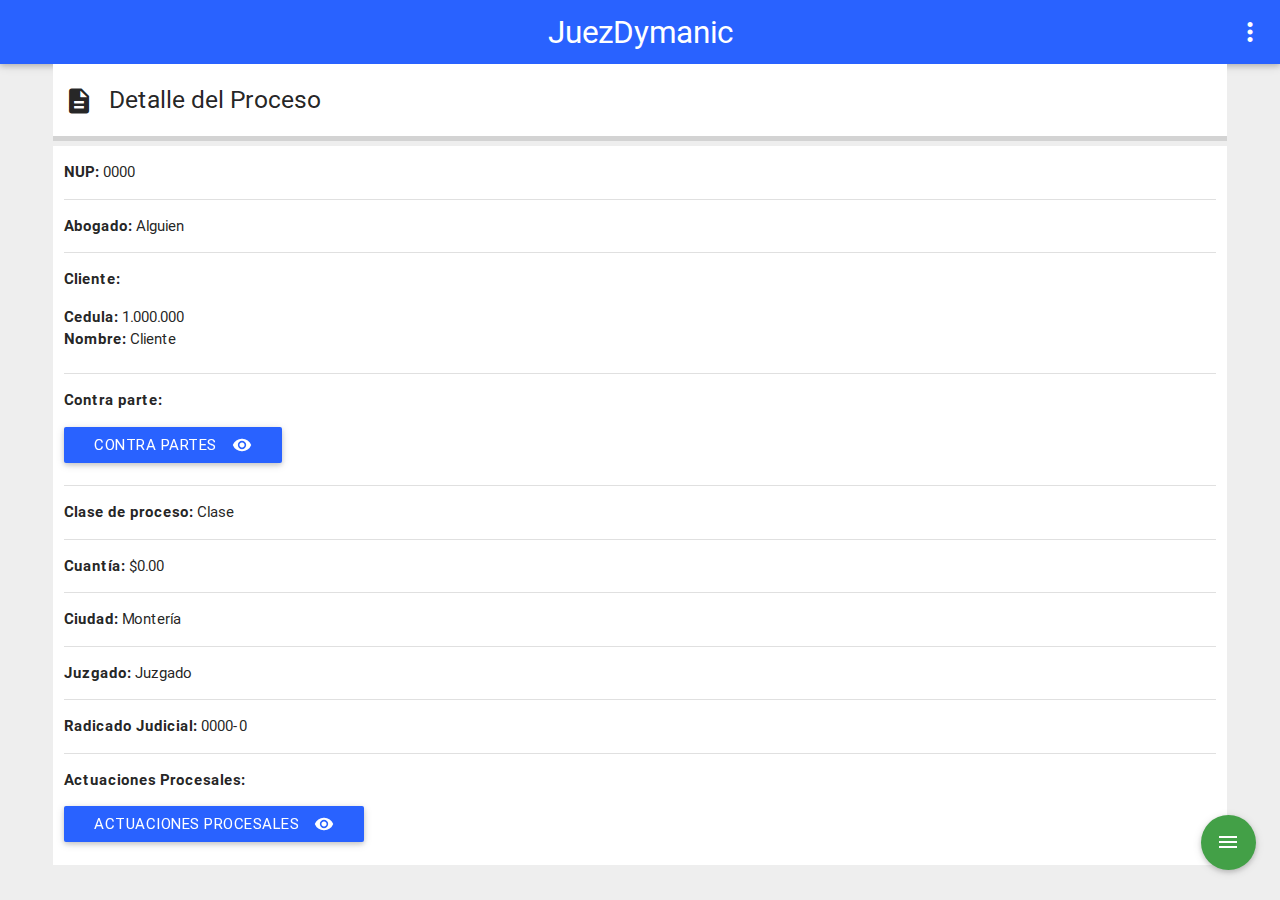
<file: detalle.html>
<!DOCTYPE html>
<html lang="es">
<head>
  <title>Detalle</title>
  <meta charset="utf-8"/>
  <!--Import Google Icon Font-->
  <link href="http://fonts.googleapis.com/icon?family=Material+Icons" rel="stylesheet"/>
  <!--Import materialize.css-->
  <link type="text/css" rel="stylesheet" href="css/materialize.css"  media="screen,projection"/>
  <link type="text/css" rel="stylesheet" href="css/mycss.css"  media="screen,projection"/>

  <!--Let browser know website is optimized for mobile-->
  <meta name="viewport" content="width=device-width, initial-scale=1.0"/>
</head>
<body class="grey lighten-3">
  <header>
    <nav>
      <div class="nav-wrapper blue accent-4">
        <a href="#" class="brand-logo center">JuezDymanic</a>
        <ul id="nav-mobile" class="right">
          <li>
            <a href="#" class="dropdown-button" data-activates="opciones"><i class="material-icons">more_vert</i></a>
          </li>
        </ul>
        <ul id='opciones' class='dropdown-content'>
          <li><a href="#" class="grey-text text-darken-4">Salir</a></li>
        </ul>
      </div>
    </nav>
  </header>

  <div class="container">
    <div class="row">
      
        <div class="col s12 titulo valign-wrapper white">
          <h5 class="valign center-align"><i class="material-icons left small">description</i>Detalle del Proceso</h5>        
        </div>

        <div class="col s12 white">
          <p><b>NUP: </b>0000</p>
          <div class="divider"></div>
          <p><b>Abogado: </b>Alguien</p>
          <div class="divider"></div>
          <p><b>Cliente: </b></p>
          <spam><b>Cedula: </b>1.000.000</spam><br>
          <spam><b>Nombre: </b>Cliente</spam><br><br>
          <div class="divider"></div>
          <p><b>Contra parte: </b></p>
          <a class="waves-effect waves-light btn blue accent-4" href="contraparte.html"><i class="material-icons right">visibility</i>Contra Partes</a><br><br>
          <div class="divider"></div>
          <p><b>Clase de proceso: </b>Clase</p>
          <div class="divider"></div>
          <p><b>Cuantía: </b>$0.00</p>
          <div class="divider"></div>
          <p><b>Ciudad: </b>Montería</p>
          <div class="divider"></div>
          <p><b>Juzgado: </b>Juzgado</p>
          <div class="divider"></div>
          <p><b>Radicado Judicial: </b>0000-0</p>
          <div class="divider"></div>
          <p><b>Actuaciones Procesales:</b></p>
          <a class="waves-effect waves-light btn blue accent-4" href="actuaciones.html"><i class="material-icons right">visibility</i>Actuaciones procesales</a><br><br>
        </div>
            
        <div class="fixed-action-btn horizontal click-to-toggle buscar">
          <a class="btn-floating btn-large green darken-1">
            <i class="material-icons">menu</i>
          </a>
          <ul>
            <li><a class="btn-floating blue accent-4" href="editProceso.html"><i class="material-icons">mode_edit</i></a></li>
            <li><a class="btn-floating blue-grey darken-4"><i class="material-icons">print</i></a></li>
          </ul>
        </div>
      
    </div>
  </div>

  <!--Import jQuery before materialize.js-->
  <script type="text/javascript" src="https://code.jquery.com/jquery-2.1.1.min.js"></script>
  <script type="text/javascript" src="js/materialize.min.js"></script>
  <script type="text/javascript" src="js/myjs.js"></script>
</body>
</html>
</file>
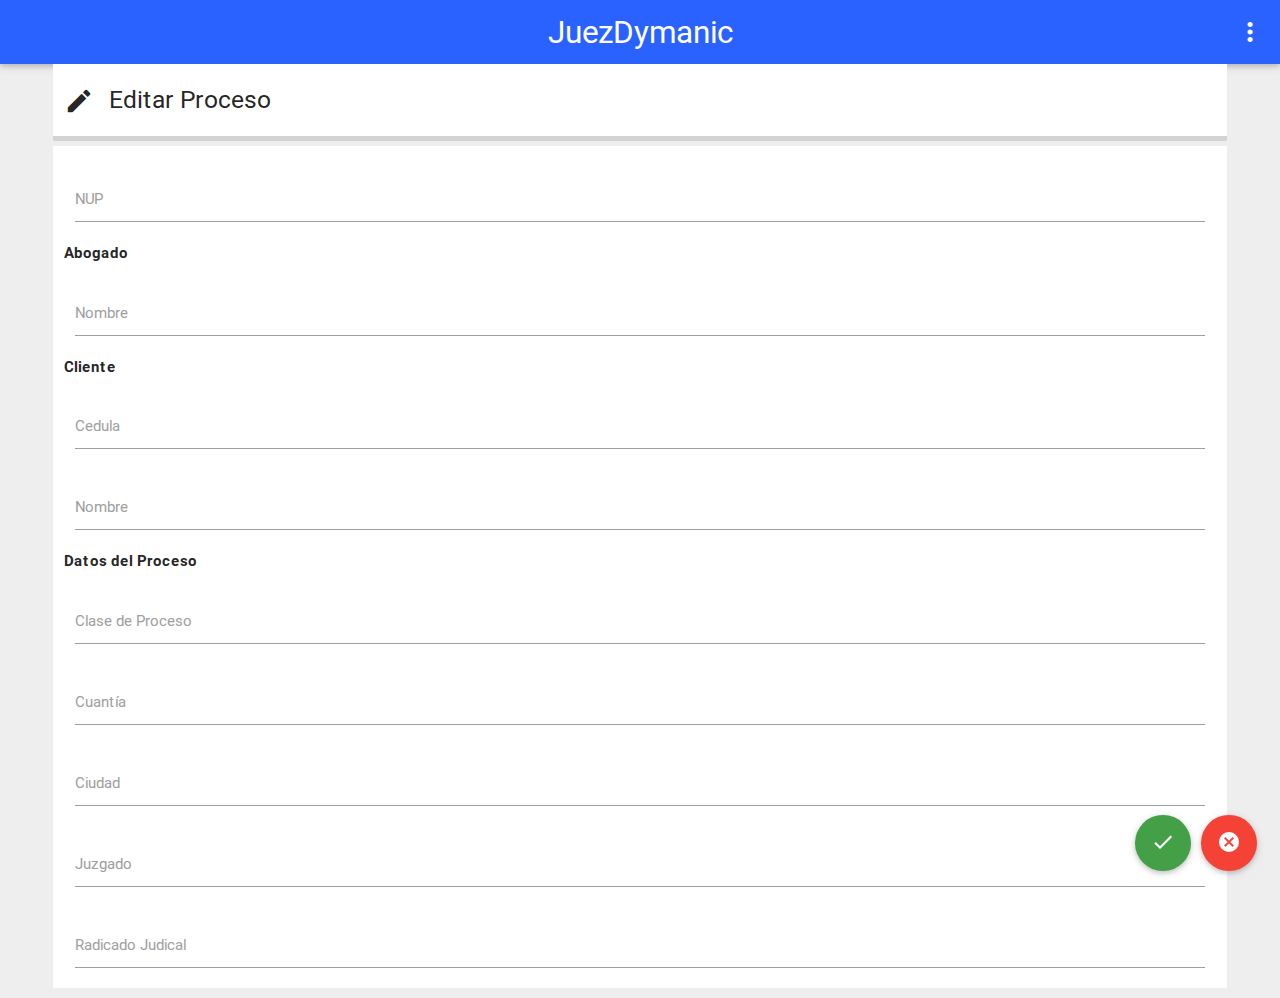
<file: editProceso.html>
<!DOCTYPE html>
<html lang="es">
<head>
  <title>Editar Proceso</title>
  <meta charset="utf-8"/>
  <!--Import Google Icon Font-->
  <link href="http://fonts.googleapis.com/icon?family=Material+Icons" rel="stylesheet"/>
  <!--Import materialize.css-->
  <link type="text/css" rel="stylesheet" href="css/materialize.css"  media="screen,projection"/>
  <link type="text/css" rel="stylesheet" href="css/mycss.css"  media="screen,projection"/>

  <!--Let browser know website is optimized for mobile-->
  <meta name="viewport" content="width=device-width, initial-scale=1.0"/>
</head>
<body class="grey lighten-3">
  <header>
    <nav>
      <div class="nav-wrapper blue accent-4">
        <a href="#" class="brand-logo center">JuezDymanic</a>
        <ul id="nav-mobile" class="right">
          <li>
            <a href="#" class="dropdown-button" data-activates="opciones"><i class="material-icons">more_vert</i></a>
          </li>
        </ul>
        <ul id='opciones' class='dropdown-content'>
          <li><a href="#" class="grey-text text-darken-4">Salir</a></li>
        </ul>
      </div>
    </nav>
  </header>

  <div class="container">
    <div class="row">
      
        <div class="col s12 titulo valign-wrapper white">
          <h5 class="valign center-align"><i class="material-icons left small">mode_edit</i>Editar Proceso</h5>        
        </div>

        <div class="col s12 white">
          <form>
            <div class="input-field col s12">
              <input id="NUP" type="text" class="validate">
              <label for="NUP">NUP</label>
            </div>
            <p><b>Abogado</b></p>
            <div class="input-field col s12">
              <input id="nombreA" type="text" class="validate">
              <label for="nombreA">Nombre</label>
            </div>
            <p><b>Cliente</b></p>
            <div class="input-field col s12">
              <input id="cedula" type="text" class="validate">
              <label for="cedula">Cedula</label>
            </div>
            <div class="input-field col s12">
              <input id="nombreC" type="text" class="validate">
              <label for="nombreC">Nombre</label>
            </div>
            <p><b>Datos del Proceso</b></p>
            <div class="input-field col s12">
              <input id="clase" type="text" class="validate">
              <label for="clase">Clase de Proceso</label>
            </div>
            <div class="input-field col s12">
              <input id="cuantia" type="text" class="validate">
              <label for="cuantia">Cuantía</label>
            </div>
            <div class="input-field col s12">
              <input id="ciudad" type="text" class="validate">
              <label for="ciudad">Ciudad</label>
            </div>
            <div class="input-field col s12">
              <input id="juzgado" type="text" class="validate">
              <label for="juzgado">Juzgado</label>
            </div>
            <div class="input-field col s12">
              <input id="radicado" type="text" class="validate">
              <label for="radicado">Radicado Judical</label>
            </div>
          </form>       
        </div>            
        

        <div class="fixed-action-btn done">
          <a class="btn-floating btn-large waves-effect waves-light green darken-1" href="#">
            <i class="large material-icons">done</i>
          </a>          
        </div>
        <div class="fixed-action-btn buscar">
          <a class="btn-floating btn-large waves-effect waves-light red" href="detalle.html">
            <i class="large material-icons">cancel</i>
          </a>          
        </div>
      
    </div>
  </div>

  <!--Import jQuery before materialize.js-->
  <script type="text/javascript" src="https://code.jquery.com/jquery-2.1.1.min.js"></script>
  <script type="text/javascript" src="js/materialize.min.js"></script>
  <script type="text/javascript" src="js/myjs.js"></script>
</body>
</html>
</file>
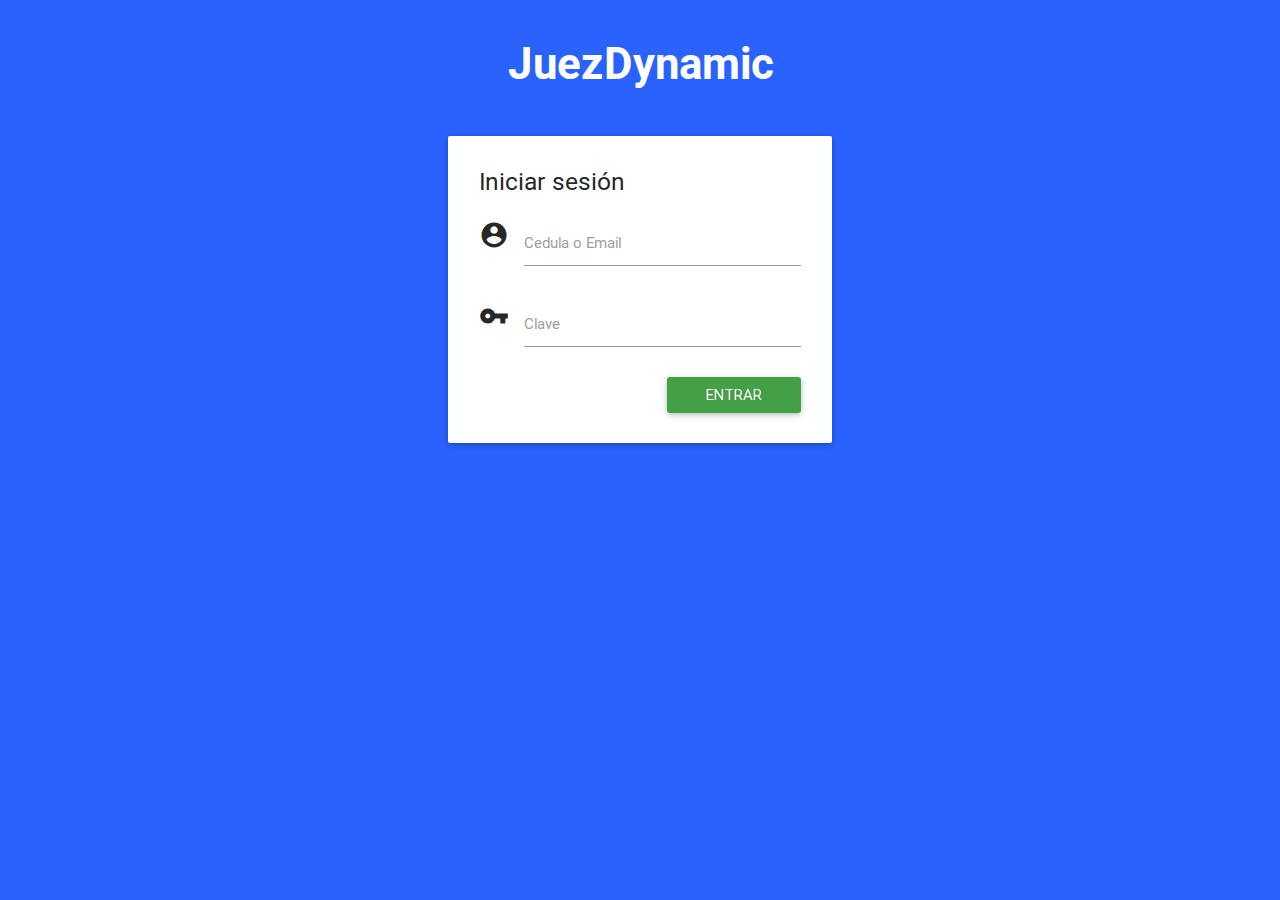
<file: login.html>
<!DOCTYPE html>
<html lang="es">
<head>
	<title>Login</title>
  <meta charset="utf-8"/>
  <!--Import Google Icon Font-->
  <link href="http://fonts.googleapis.com/icon?family=Material+Icons" rel="stylesheet"/>
  <!--Import materialize.css-->
  <link type="text/css" rel="stylesheet" href="css/materialize.css"  media="screen,projection"/>
  <link type="text/css" rel="stylesheet" href="css/mycss.css"  media="screen,projection"/>

  <!--Let browser know website is optimized for mobile-->
  <meta name="viewport" content="width=device-width, initial-scale=1.0"/>
</head>
<body class="blue accent-4">
  <header class="center-align white-text razon">
  <h3><b>JuezDynamic</b></h3>
  </header>

  <div class="container">
    <div class="row">
      <div class="col s12">
        <div class="col s10 m4 offset-m4 offset-s1 card left-align">						
					<div class="card-content">						
						<div class="card-tittle">
							<h5>Iniciar sesión</h5>
						</div>
						<div class="row">
							<form action="index.html" method="POST" class="col s12">
								<div class="row">
									<div class="input-field col s12">
										<i class="material-icons prefix">account_circle</i>
									  <input id="user" type="text" class="validate">
									  <label for="user">Cedula o Email</label>
									</div>
									<div class="input-field col s12">
										<i class="material-icons prefix">vpn_key</i>
									  <input id="pass" type="password" class="validate">
									  <label for="pass">Clave</label>
									</div>								
								</div>								
								<input type="submit" name="entrar" value="ENTRAR" class="waves-effect waves-light btn green darken-1 col s12 m5 right "/>
							</form>
						</div>							
					</div>		  
				</div>
			</div>
    </div>
  </div>

  <!--Import jQuery before materialize.js-->
  <script type="text/javascript" src="https://code.jquery.com/jquery-2.1.1.min.js"></script>
  <script type="text/javascript" src="js/materialize.min.js"></script>
  <script type="text/javascript" src="js/myjs.js"></script>
</body>
</html>
</file>
<file: css/mycss.css>
blockquote {
  border-left: 5px solid #43a047 !important;
}
#opciones{
	top: 56px !important;
}
.buscar{
	bottom: 30px; 
	right: 24px;
}
.done{
	bottom: 30px; 
	right: 90px;
}
.card{
	margin-top: 30px !important;
}
.collection{
	border: 1px solid transparent !important;
	margin-bottom: 0px !important;
}
.collection:last-child{
	margin-bottom: 0px !important;
}
.collection-item{
	color: #212121;
	border-left: 5px solid gray;
	margin-bottom: 10px !important;
	padding: 10px !important;
}
.collection-item .material-icons{
	line-height: 0.8em;
	color: #2962ff;
}
.desc{
	font-size: 11px;
}
.icon{
	color: #43a047 !important;
}
.lupa{
	bottom: 0px;
}
.razon{
	margin-top: 40px;
}
.row{
	margin-bottom: 10px !important;
}
.titulo{
	margin-bottom: 10px;
	box-shadow: 0px 5px 0px lightgray;
	padding-top: 10px !important;
	padding-bottom: 10px !important;
}
.titulo2{
	margin-bottom: 10px;
	box-shadow: 0px 5px 0px lightgray;
	padding-top: 10px !important;
}
</file>
